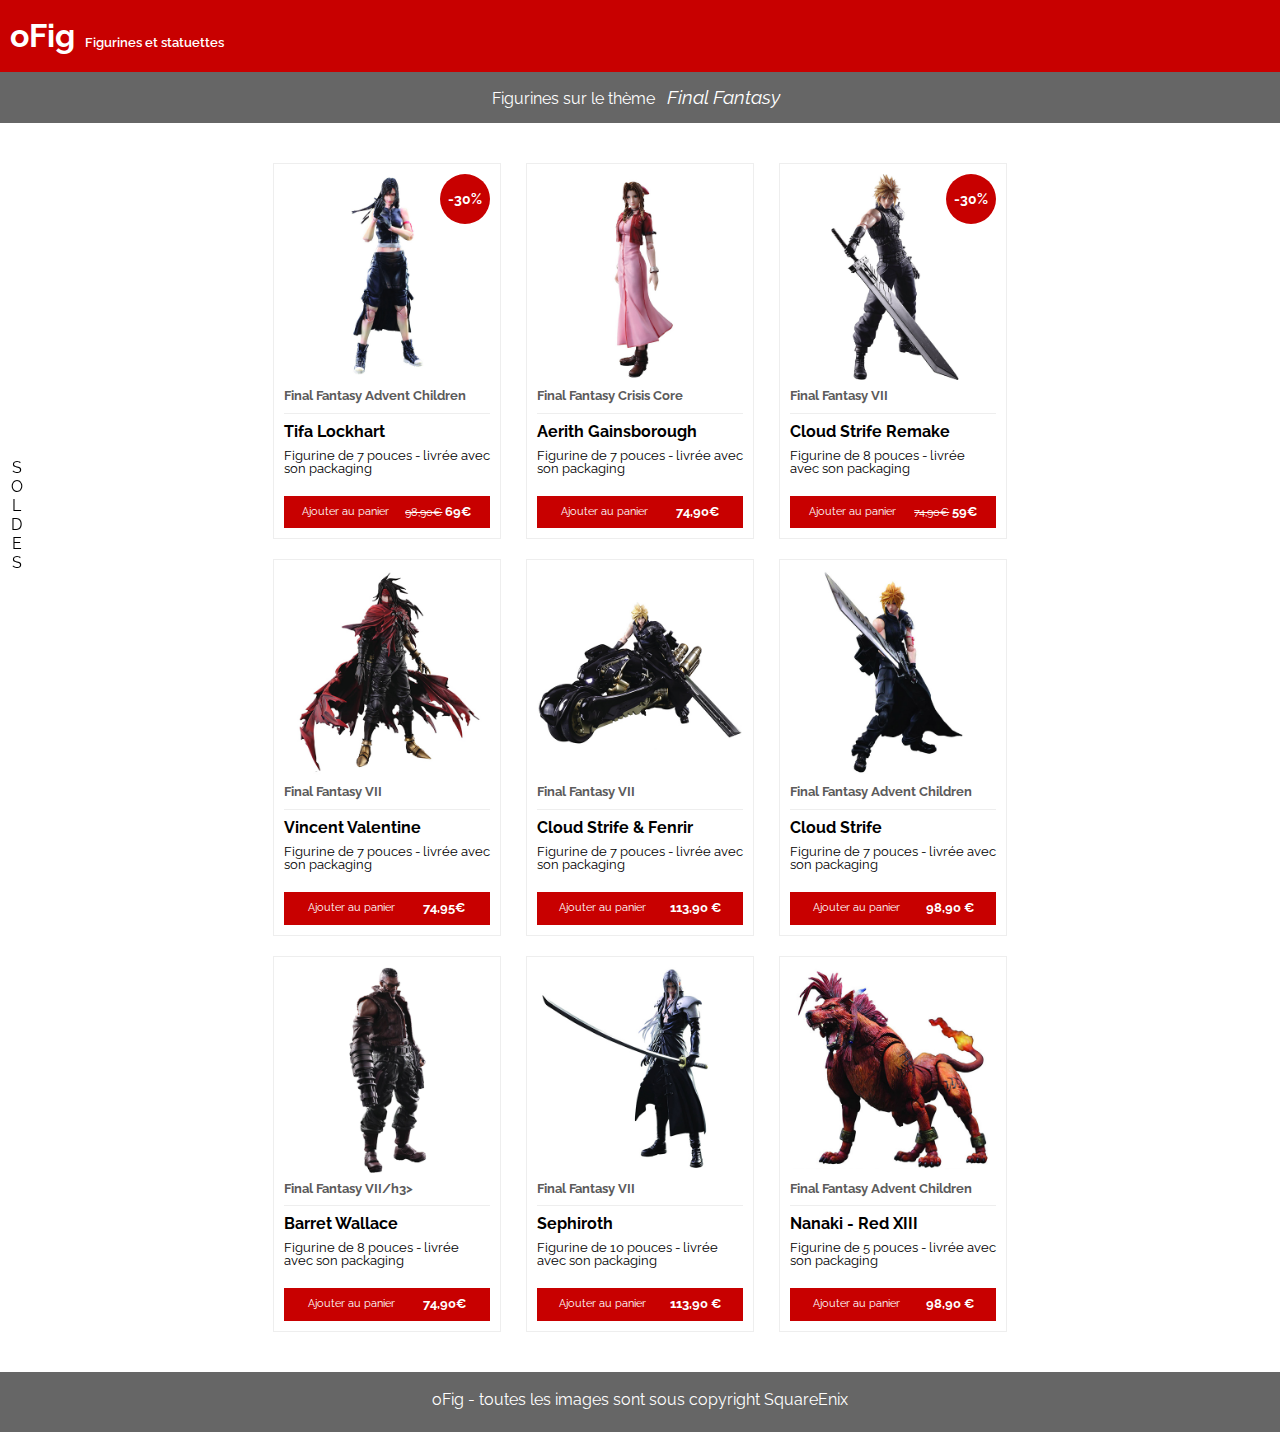
<file: index.html>
<!DOCTYPE html>
<html lang="fr">

<head>
    <meta charset="UTF-8">
    <meta http-equiv="X-UA-Compatible" content="IE=edge">
    <meta name="viewport" content="width=device-width, initial-scale=1.0">

    <link rel="stylesheet" href="Integration/css/reset.css">
    <link rel="stylesheet" href="Integration/css/style.css">
    <title>Document</title>
</head>

<body>

    <header class="header">

        <div class="header__container-title">
            <h1 class=" header__title">oFig</h1>
            <h2 class="header__subtitle ">Figurines et statuettes</h2>
        </div>

        <h2 class="header__theme-title ">
            Figurines sur le thème <span class=" header__theme-title header__theme-title--italic "> Final Fantasy</span>
        </h2>

    </header>

    <main class=" main-container">

        <div class="soldes-ribbon">Soldes</div>
        <section class="product-list">

            <article class="product">
                <div class="product__sales-tag">-30%</div>
                <img src="images/cloud.png" alt="" class="product__img">
                <h3 class="product__saga">Final Fantasy VII</h3>
                <h2 class="product__title">Cloud Strife Remake</h2>
                <p class="product__description">Figurine de 8 pouces - livrée avec son packaging</p>
                <a class="product__add-to-cart" href="#">
                    <span class="product__add-to-cart-label ">Ajouter au panier</span>
                    <span class="product___price-container">
                            <span class="product___price product__price--strike ">74,90€</span>
                    <span class="product___price ">59€</span>
                    </span>

                </a>
            </article>
            <article class="product ">

                <div class="product__sales-tag">-30%</div>
                <img src="images/tifa.png " alt=" " class="product__img ">
                <h3 class="product__saga ">Final Fantasy Advent Children</h3>
                <h2 class="product__title ">Tifa Lockhart</h2>
                <p class="product__description ">Figurine de 7 pouces - livrée avec son packaging</p>
                <a class="product__add-to-cart " href="#">
                    <span class="product__add-to-cart-label ">Ajouter au panier</span>
                    <span class="product___price-container">
                    <span class="product___price product__price--strike ">98,90€</span>
                    <span class="product___price ">69€</span>
                    </span>
                </a>
            </article>
            <article class="product ">
                <img src="images/vincent.png " alt=" " class="product__img ">
                <h3 class="product__saga ">Final Fantasy VII</h3>
                <h2 class="product__title ">Vincent Valentine</h2>
                <p class="product__description ">Figurine de 7 pouces - livrée avec son packaging</p>
                <a class="product__add-to-cart" href="#">
                    <span class="product__add-to-cart-label ">Ajouter au panier</span>
                    <span class="product___price-container">
                    <span class="product___price ">74,95€</span>
                    </span>
                </a>
            </article>




            <article class="product ">
                <img src="images/cloud-bike.png " alt=" " class="product__img ">
                <h3 class="product__saga ">Final Fantasy VII</h3>
                <h2 class="product__title ">Cloud Strife & Fenrir</h2>
                <p class="product__description ">Figurine de 7 pouces - livrée avec son packaging</p>
                <a class="product__add-to-cart" href="#">
                    <span class="product__add-to-cart-label ">Ajouter au panier</span>
                    <span class="product___price-container">
                    <span class="product___price ">113,90 €</span>
                    </span>
                </a>
            </article>

            <article class="product ">
                <img src="images/cloud-ac.png " alt=" " class="product__img ">
                <h3 class="product__saga ">Final Fantasy Advent Children</h3>
                <h2 class="product__title ">Cloud Strife</h2>
                <p class="product__description ">Figurine de 7 pouces - livrée avec son packaging</p>
                <a class="product__add-to-cart " href="#">
                    <span class="product__add-to-cart-label ">Ajouter au panier</span>
                    <span class="product___price-container">
                    <span class="product___price ">98,90 €</span>
                    </span>
                </a>
            </article>
            <article class="product ">
                <img src="images/aerith.png " alt=" " class="product__img ">
                <h3 class="product__saga ">Final Fantasy Crisis Core</h3>
                <h2 class="product__title ">Aerith Gainsborough</h2>
                <p class="product__description ">Figurine de 7 pouces - livrée avec son packaging</p>
                <a class="product__add-to-cart" href="#">
                    <span class="product__add-to-cart-label ">Ajouter au panier</span>
                    <span class="product___price-container">
                    <span class="product___price ">74,90€</span>
                    </span>
                </a>
            </article>
            <article class="product ">
                <img src="images/barret.png " alt=" " class="product__img ">
                <h3 class="product__saga ">Final Fantasy VII/h3>
                    <h2 class="product__title ">Barret Wallace</h2>
                    <p class="product__description ">Figurine de 8 pouces - livrée avec son packaging</p>
                    <a class="product__add-to-cart" href="#">
                        <span class="product__add-to-cart-label ">Ajouter au panier</span>
                        <span class="product___price-container">
                        <span class="product___price ">74,90€</span>
                        </span>
                    </a>
            </article>
            <article class="product ">
                <img src="images/sephiroth.png " alt=" " class="product__img ">
                <h3 class="product__saga ">Final Fantasy VII</h3>
                <h2 class="product__title ">Sephiroth</h2>
                <p class="product__description ">Figurine de 10 pouces - livrée avec son packaging</p>
                <a class="product__add-to-cart " href="#">
                    <span class="product__add-to-cart-label ">Ajouter au panier</span>
                    <span class="product___price-container">
                    <span class="product___price ">113,90 €</span>
                    </span>
                </a>
            </article>
            <article class="product ">
                <img src="images/nanaki.png " alt=" " class="product__img ">
                <h3 class="product__saga ">Final Fantasy Advent Children</h3>
                <h2 class="product__title ">Nanaki - Red XIII</h2>
                <p class="product__description ">Figurine de 5 pouces - livrée avec son packaging</p>
                <a class="product__add-to-cart" href="#">
                    <span class="product__add-to-cart-label ">Ajouter au panier</span>
                    <span class="product___price-container">
                    <span class="product___price ">98,90 €</span>
                    </span>
                </a>
            </article>


        </section>


    </main>

    <footer class="footer ">
        <p class="footer-description ">oFig - toutes les images sont sous copyright SquareEnix</p>

    </footer>
</body>

</html>
</file>
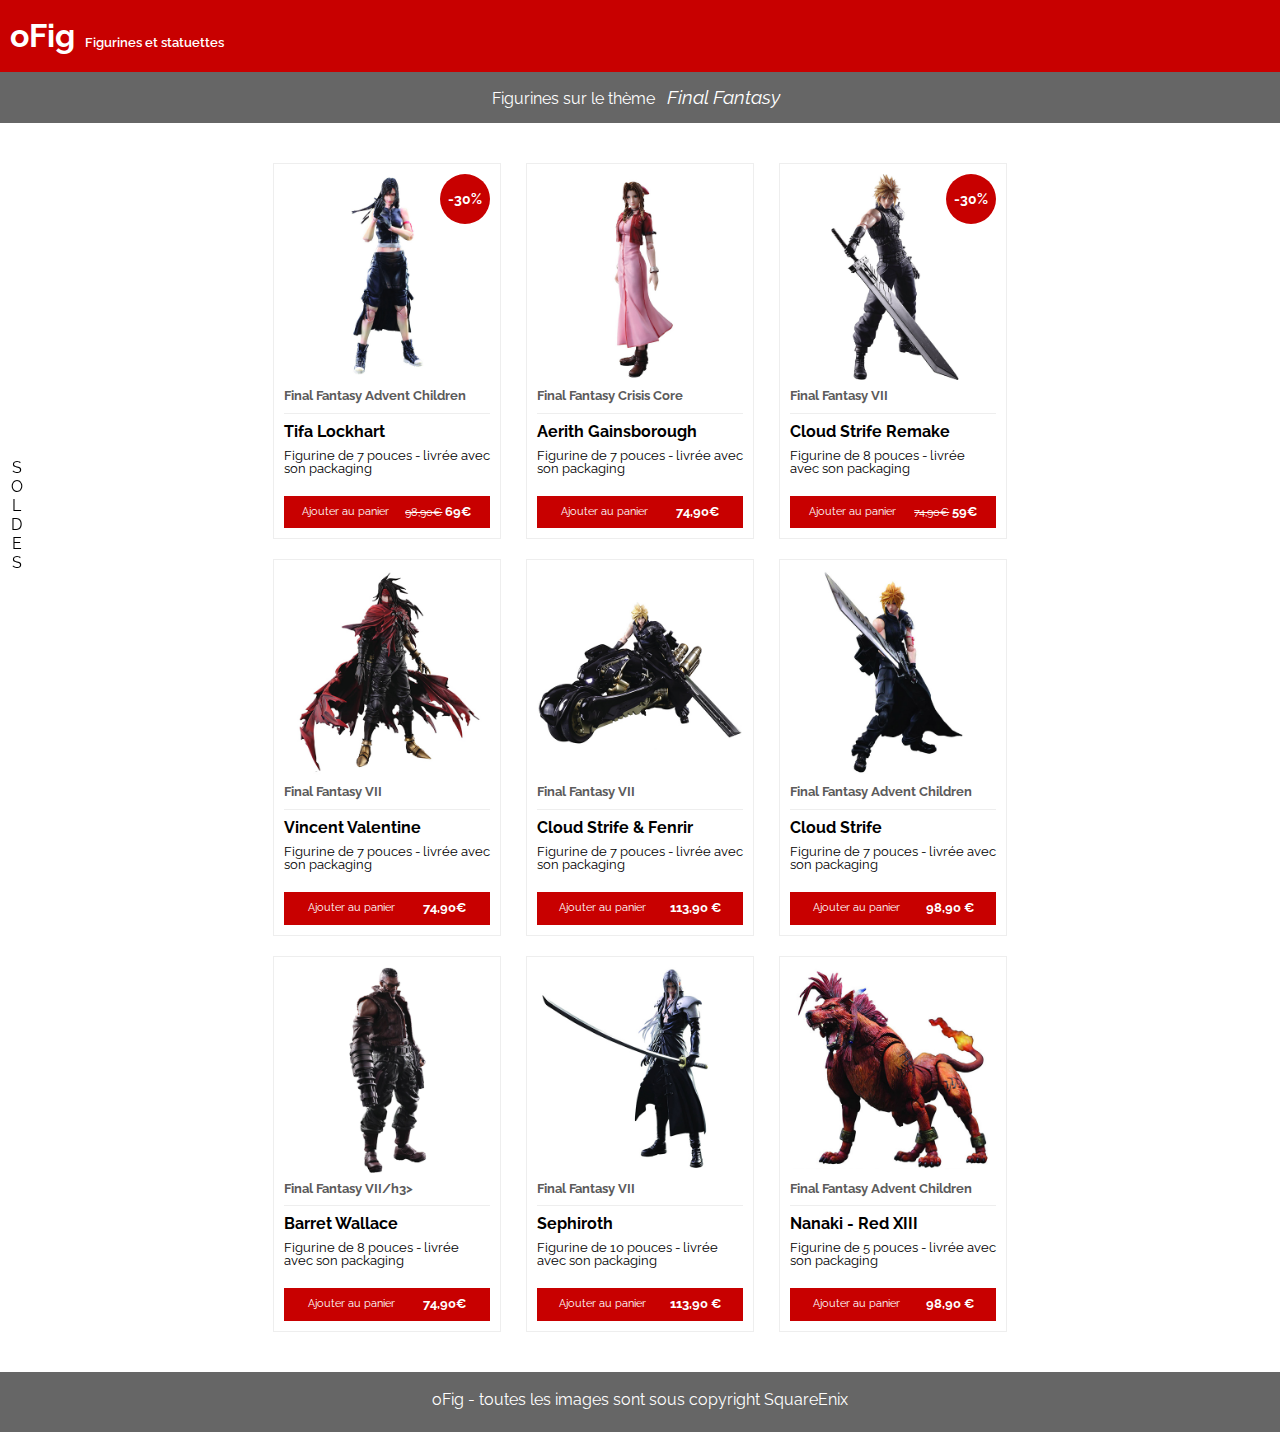
<file: Integration/index.html>
<!DOCTYPE html>
<html lang="fr">

<head>
    <meta charset="UTF-8">
    <meta http-equiv="X-UA-Compatible" content="IE=edge">
    <meta name="viewport" content="width=device-width, initial-scale=1.0">

    <link rel="stylesheet" href="./css/reset.css">
    <link rel="stylesheet" href="./css/style.css">
    <title>Document</title>
</head>

<body>

    <header class="header">

        <div class="header__container-title">
            <h1 class=" header__title">oFig</h1>
            <h2 class="header__subtitle ">Figurines et statuettes</h2>
        </div>

        <h2 class="header__theme-title ">
            Figurines sur le thème <span class=" header__theme-title header__theme-title--italic "> Final Fantasy</span>
        </h2>

    </header>

    <main class=" main-container">

        <div class="soldes-ribbon">Soldes</div>
        <section class="product-list">

            <article class="product">
                <div class="product__sales-tag">-30%</div>
                <img src="../images/cloud.png" alt="" class="product__img">
                <h3 class="product__saga">Final Fantasy VII</h3>
                <h2 class="product__title">Cloud Strife Remake</h2>
                <p class="product__description">Figurine de 8 pouces - livrée avec son packaging</p>
                <a class="product__add-to-cart" href="#">
                    <span class="product__add-to-cart-label ">Ajouter au panier</span>
                    <span class="product___price-container">
                            <span class="product___price product__price--strike ">74,90€</span>
                    <span class="product___price ">59€</span>
                    </span>

                </a>
            </article>
            <article class="product ">

                <div class="product__sales-tag">-30%</div>
                <img src="../images/tifa.png " alt=" " class="product__img ">
                <h3 class="product__saga ">Final Fantasy Advent Children</h3>
                <h2 class="product__title ">Tifa Lockhart</h2>
                <p class="product__description ">Figurine de 7 pouces - livrée avec son packaging</p>
                <a class="product__add-to-cart " href="#">
                    <span class="product__add-to-cart-label ">Ajouter au panier</span>
                    <span class="product___price-container">
                    <span class="product___price product__price--strike ">98,90€</span>
                    <span class="product___price ">69€</span>
                    </span>
                </a>
            </article>
            <article class="product ">
                <img src="../images/vincent.png " alt=" " class="product__img ">
                <h3 class="product__saga ">Final Fantasy VII</h3>
                <h2 class="product__title ">Vincent Valentine</h2>
                <p class="product__description ">Figurine de 7 pouces - livrée avec son packaging</p>
                <a class="product__add-to-cart" href="#">
                    <span class="product__add-to-cart-label ">Ajouter au panier</span>
                    <span class="product___price-container">
                    <span class="product___price ">74,90€</span>
                    </span>
                </a>
            </article>




            <article class="product ">
                <img src="../images/cloud-bike.png " alt=" " class="product__img ">
                <h3 class="product__saga ">Final Fantasy VII</h3>
                <h2 class="product__title ">Cloud Strife & Fenrir</h2>
                <p class="product__description ">Figurine de 7 pouces - livrée avec son packaging</p>
                <a class="product__add-to-cart" href="#">
                    <span class="product__add-to-cart-label ">Ajouter au panier</span>
                    <span class="product___price-container">
                    <span class="product___price ">113,90 €</span>
                    </span>
                </a>
            </article>

            <article class="product ">
                <img src="../images/cloud-ac.png " alt=" " class="product__img ">
                <h3 class="product__saga ">Final Fantasy Advent Children</h3>
                <h2 class="product__title ">Cloud Strife</h2>
                <p class="product__description ">Figurine de 7 pouces - livrée avec son packaging</p>
                <a class="product__add-to-cart " href="#">
                    <span class="product__add-to-cart-label ">Ajouter au panier</span>
                    <span class="product___price-container">
                    <span class="product___price ">98,90 €</span>
                    </span>
                </a>
            </article>
            <article class="product ">
                <img src="../images/aerith.png " alt=" " class="product__img ">
                <h3 class="product__saga ">Final Fantasy Crisis Core</h3>
                <h2 class="product__title ">Aerith Gainsborough</h2>
                <p class="product__description ">Figurine de 7 pouces - livrée avec son packaging</p>
                <a class="product__add-to-cart" href="#">
                    <span class="product__add-to-cart-label ">Ajouter au panier</span>
                    <span class="product___price-container">
                    <span class="product___price ">74,90€</span>
                    </span>
                </a>
            </article>
            <article class="product ">
                <img src="../images/barret.png " alt=" " class="product__img ">
                <h3 class="product__saga ">Final Fantasy VII/h3>
                    <h2 class="product__title ">Barret Wallace</h2>
                    <p class="product__description ">Figurine de 8 pouces - livrée avec son packaging</p>
                    <a class="product__add-to-cart" href="#">
                        <span class="product__add-to-cart-label ">Ajouter au panier</span>
                        <span class="product___price-container">
                        <span class="product___price ">74,90€</span>
                        </span>
                    </a>
            </article>
            <article class="product ">
                <img src="../images/sephiroth.png " alt=" " class="product__img ">
                <h3 class="product__saga ">Final Fantasy VII</h3>
                <h2 class="product__title ">Sephiroth</h2>
                <p class="product__description ">Figurine de 10 pouces - livrée avec son packaging</p>
                <a class="product__add-to-cart " href="#">
                    <span class="product__add-to-cart-label ">Ajouter au panier</span>
                    <span class="product___price-container">
                    <span class="product___price ">113,90 €</span>
                    </span>
                </a>
            </article>
            <article class="product ">
                <img src="../images/nanaki.png " alt=" " class="product__img ">
                <h3 class="product__saga ">Final Fantasy Advent Children</h3>
                <h2 class="product__title ">Nanaki - Red XIII</h2>
                <p class="product__description ">Figurine de 5 pouces - livrée avec son packaging</p>
                <a class="product__add-to-cart" href="#">
                    <span class="product__add-to-cart-label ">Ajouter au panier</span>
                    <span class="product___price-container">
                    <span class="product___price ">98,90 €</span>
                    </span>
                </a>
            </article>


        </section>


    </main>

    <footer class="footer ">
        <p class="footer-description ">oFig - toutes les images sont sous copyright SquareEnix</p>

    </footer>
</body>

</html>
</file>
<file: Integration/css/style.css>
@import url('https://fonts.googleapis.com/css2?family=Raleway:ital,wght@0,100;0,200;0,300;0,400;0,500;0,600;0,700;0,800;0,900;1,100;1,200;1,300;1,400;1,500;1,600;1,700;1,800;1,900&display=swap');
    body {
        font-family: 'Raleway', arial, sans-serif;
    }
    
    img {
        max-width: 100%;
        display: block;
    }
    
    .header {
        position: sticky;
        width: 100vw;
        top: 0;
        z-index: 1;
    }
    
    .header__container-title {
        display: flex;
        align-items: baseline;
        background-color: #c80000;
        color: white;
        padding: 20px 10px;
    }
    
    .header__title {
        font-size: 2rem;
        font-weight: bold;
    }
    
    .header__subtitle {
        font-size: 0.8rem;
        padding-left: 10px;
        font-weight: 600;
    }
    
    .header__theme-title {
        font-size: 1rem;
        text-align: center;
        color: white;
        background-color: #666;
        padding: 8px;
    }
    
    .header__theme-title--italic {
        display: inline-block;
        font-size: 1.2rem;
        font-style: italic;
    }

    .soldes-ribbon{
        position: fixed;
        left: 0;
        top:50%;
        writing-mode: vertical-rl;
        text-orientation: upright;
        text-transform: uppercase;
        padding: 8px;
        border-radius: 0px 10px 10px 0px;

    }
    /* products list*/
    
    .main-container {
        max-width: 760px;
        margin: 30px auto;
    }
    
    .product-list {
        display: flex;
        flex-wrap: wrap;
        justify-content: space-around;
    }
    
    .product:nth-child(6) {
        order: -2
    }
    
    .product:nth-child(2) {
        order: -3;
    }
    
    .product {
        width: 30%;
        border: 1px solid #eeeeee;
        margin: 10px 10px;
        padding: 10px;
        position: relative;
    }
    
    .product__img {
        margin: 0 auto;
    }
    
    .product__saga {
        font-size: 0.8rem;
        font-family: 'raleway', Arial, sans-serif;
        color: #5c5b5b;
        font-weight: bold;
        padding: 10px 0 10px 0;
        border-bottom: 1px solid #eeeeee;
    }
    
    .product__title {
        font-size: 1rem;
        font-family: 'raleway', Arial, sans-serif;
        font-weight: bold;
        padding: 10px 0;
    }
    
    .product__description {
        font-size: 0.8rem;
        text-align: left;
        padding-bottom: 20px;
    }
    
    .product__add-to-cart {
        display: flex;
        justify-content: space-around;
        font-size: 0.8rem;
        text-decoration: none;
        background-color: #c80000;
        color: white;
        padding: 10px;
        max-width: 100%;
        width: 100%
    }
    
    .product__add-to-cart-label {
        font-size: 0.7rem
    }
    
    .product___price {
        font-size: 0.8rem;
        font-weight: bold;
        font-family: 'raleway', Arial, sans-serif;
    }
    
    .product__price--strike {
        font-size: 0.7rem;
        font-weight: normal;
        text-decoration: line-through;
    }
    /*pourcentage réduction*/
    
    .product__sales-tag {
        display: flex;
        align-items: center;
        justify-content: center;
        font-size: 0.9rem;
        color: white;
        font-weight: bold;
        background-color: #c80000;
        width: 50px;
        height: 50px;
        border-radius: 50%;
        position: absolute;
        right: 0;
        margin-right: 10px;
        animation-name: flash;
        animation-duration: 2s;
        animation-iteration-count: infinite;
    }
    
    @keyframes flash {
        from,
        to,
        50% {
            opacity: 1;
        }
        25%,
        75% {
            opacity: 0;
        }
    }
    /*footer*/
    
    .footer {
        display: flex;
        justify-content: center;
        color: white;
        background-color: #666;
        height: 60px;
        width: 100%;
        max-width: 100%
    }
    
    .footer-description {
        margin: 20px 0;
    }
</file>
